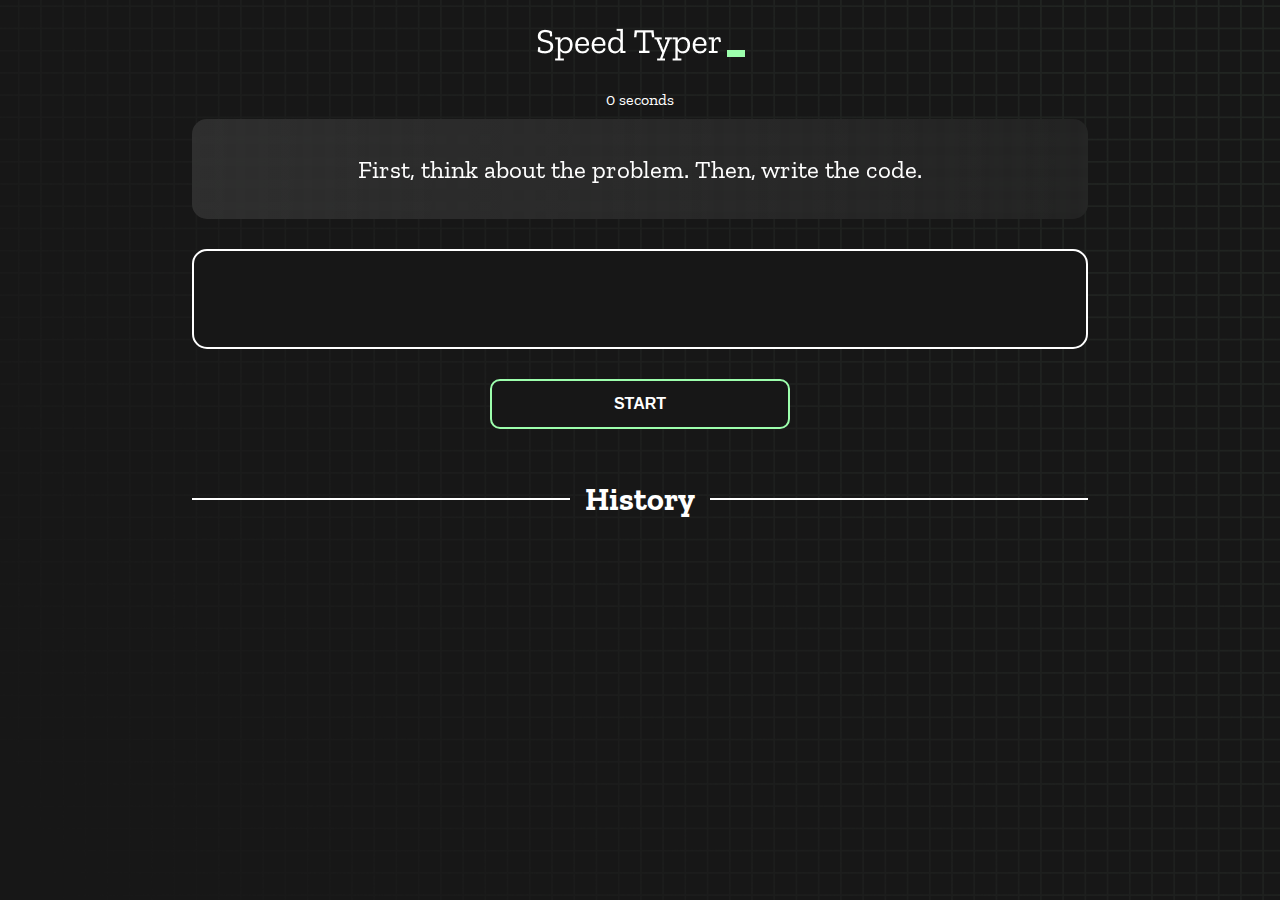
<file: index.html>
<!DOCTYPE html>
<html lang="en">

<head>
  <meta charset="UTF-8" />
  <meta http-equiv="X-UA-Compatible" content="IE=edge" />
  <meta name="viewport" content="width=device-width, initial-scale=1.0" />
  <title>Speed Monster</title>
  <link rel="stylesheet" href="styles.css" />
  <link rel="preconnect" href="https://fonts.googleapis.com" />
  <link rel="preconnect" href="https://fonts.gstatic.com" crossorigin />
  <link href="https://fonts.googleapis.com/css2?family=Zilla+Slab:wght@300;400;500&display=swap" rel="stylesheet" />
</head>

<body>
  <h1 class="title"><img src="./logo.png" /></h1>
  <div id="show-time">0 seconds</div>

  <div class="box-container">
    <div id="question"></div>

    <div id="display" class="inactive"></div>

    <div class="buttons">
      <button id="starts">START</button>
    </div>

    <div class="divider-container">
      <div class="line"></div>
      <h1 class="title2">History</h1>
      <div class="line"></div>
    </div>
    <div id="histories" class="grid-col"></div>
  </div>

  <div id="countdown"></div>
  <div id="modal-background" class="hidden"></div>
  <div id="result" class="hidden"></div>

  <script src="./history.js"></script>
  <script src="./script.js"></script>
</body>

</html>
</file>
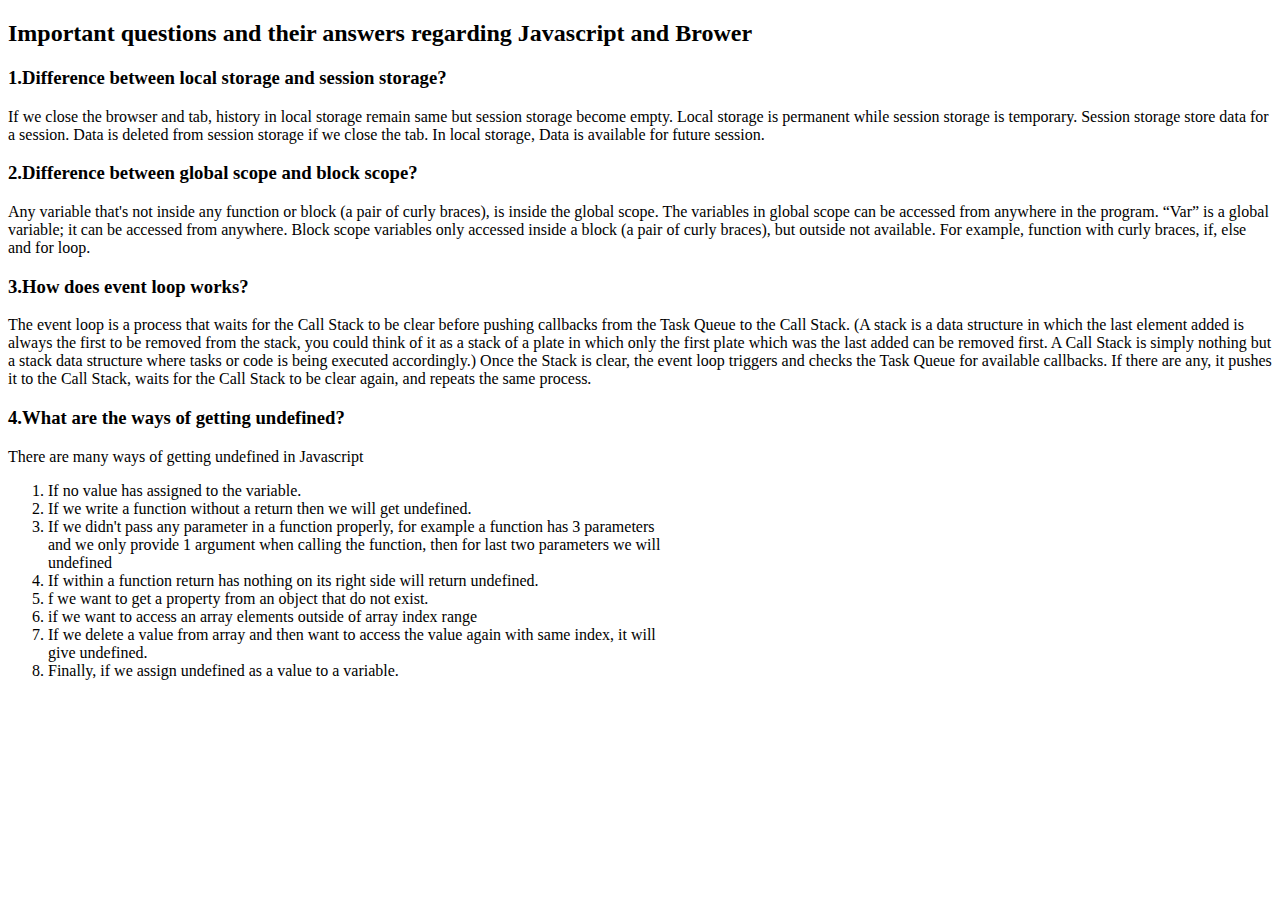
<file: blog.html>
<!DOCTYPE html>
<html lang="en">

<head>
    <meta charset="UTF-8">
    <meta http-equiv="X-UA-Compatible" content="IE=edge">
    <meta name="viewport" content="width=device-width, initial-scale=1.0">
    <title>Common JS Questions</title>
    <link href="https://cdn.jsdelivr.net/npm/bootstrap@5.2.0/dist/css/bootstrap.min.css" rel="stylesheet"
        integrity="sha384-gH2yIJqKdNHPEq0n4Mqa/HGKIhSkIHeL5AyhkYV8i59U5AR6csBvApHHNl/vI1Bx" crossorigin="anonymous">
</head>

<body class="container bg-black border border-dark">
    <header>
        <h2 class="text-primary my-4 py-4">Important questions and their answers regarding Javascript and Brower</h2>
    </header>
    <main>
        <section class="border border-dark text-white p-4">
            <div>
                <h3 class="fw-bold">1.Difference between local storage and session storage?</h3>
                <p>If we close the browser and tab, history in local storage remain same but session storage become
                    empty. Local storage is permanent while session storage is temporary. Session storage store data for
                    a session. Data is deleted from session storage if we close the tab. In local storage, Data is
                    available for future session.</p>
            </div>
        </section>
        <section class="border border-dark text-white p-4">
            <div>
                <h3 class="fw-bold">2.Difference between global scope and block scope?</h3>
                <p>Any variable that's not inside any function or block (a pair of curly braces), is inside the global
                    scope. The variables in global scope can be accessed from anywhere in the program. “Var” is a global
                    variable; it can be accessed from anywhere.
                    Block scope variables only accessed inside a block (a pair of curly braces), but outside not
                    available. For example, function with curly braces, if, else and for loop.
                </p>
            </div>
        </section>
        <section class="border border-dark text-white p-4">
            <div>
                <h3 class="fw-bold">3.How does event loop works?</h3>
                <p>The event loop is a process that waits for the Call Stack to be clear before pushing callbacks from
                    the Task Queue to the Call Stack.
                    (A stack is a data structure in which the last element added is always the first to be removed from
                    the stack, you could think of it as a stack of a plate in which only the first plate which was the
                    last added can be removed first. A Call Stack is simply nothing but a stack data structure where
                    tasks or code is being executed accordingly.)
                    Once the Stack is clear, the event loop triggers and checks the Task Queue for available callbacks.
                    If there are any, it pushes it to the Call Stack, waits for the Call Stack to be clear again, and
                    repeats the same process.
                </p>
            </div>
        </section>
        <section class="border border-dark text-white p-4">
            <div>
                <h3 class="fw-bold">4.What are the ways of getting undefined?</h3>
                <p>There are many ways of getting undefined in Javascript</p>
                <ol style="width: 50%">
                    <li>If no value has assigned to the variable.</li>
                    <li>If we write a function without a return then we will get undefined.</li>
                    <li>If we didn't pass any parameter in a function properly, for example a function has 3 parameters
                        and we only provide 1 argument when calling the function, then for last two parameters we will
                        undefined </li>
                    <li>If within a function return has nothing on its right side will return undefined. </li>
                    <li>f we want to get a property from an object that do not exist.</li>
                    <li>if we want to access an array elements outside of array index range</li>
                    <li>If we delete a value from array and then want to access the value again with same index, it will
                        give undefined.</li>
                    <li>Finally, if we assign undefined as a value to a variable.</li>
                </ol>
            </div>
        </section>
    </main>

</body>

</html>
</file>
<file: styles.css>
* {
  padding: 0;
  margin: 0;
  box-sizing: border-box;
}

body {
  background-image: url("./bg.png");
  background-size: cover;
  background-position: left top;
  font-family: "Zilla Slab", serif;
}

.box-container {
  width: 70%;
  margin: 0 auto;
}

#question {
  height: 100px;
  display: flex;
  align-items: center;
  justify-content: center;
  color: white;
  font-size: 25px;
  border-radius: 15px;
  background: rgb(255, 255, 255);
  background: linear-gradient(92.49deg,
      rgba(255, 255, 255, 0.1) 0.18%,
      rgba(255, 255, 255, 0.05) 99.85%);
  backdrop-filter: blur(5px);
  margin-bottom: 30px;
}

#display {
  height: 100px;
  display: flex;
  flex-wrap: wrap;
  align-items: center;
  padding-left: 5rem;
  color: white;
  font-size: 32px;
  background-color: #171717;
  border: 2px solid #9dffad;
  border-radius: 15px;
}

#countdown {
  position: fixed;
  height: 100vh;
  width: 100vw;
  background-color: rgba(0, 0, 0, 0.8);
  top: 0;
  left: 0;
  display: flex;
  align-items: center;
  justify-content: center;
  font-size: 3rem;
  color: white;
  display: none;
}

#result {
  position: fixed;
  top: 50%;
  left: 50%;
  transform: translate(-50%, -50%);
  height: 250px;
  width: 400px;
  background-color: #171717;
  border-radius: 15px;
  border: 2px solid #9dffad;
  color: white;
  text-align: center;
  padding: 2rem;
}

#show-time {
  text-align: center;
  color: white;
  margin: 10px 0;
}

.green {
  color: #9dffad;
}

.red {
  color: #eb6565;
}

.bold {
  font-weight: 700;
}

.inactive {
  border: 2px solid white !important;
}

.hidden {
  display: none;
}

.title {
  text-align: center;
  color: white;
  margin: 20px 0;
}

.divider-container {
  height: 80px;
  display: flex;
  justify-content: center;
  align-items: center;
  gap: 15px;
  margin: 0 auto;
}

.line {
  height: 2px;
  background: white;
  width: 100%;
}

.title2 {
  color: white;
  display: block;
}

.buttons {
  display: flex;
  justify-content: center;
  margin: 30px 0;
}

button {
  padding: 10px 20px;
  border: none;
  font-size: 16px;
  font-weight: bold;
  width: 300px;
  height: 50px;
  color: white;
  background-color: #171717;
  border-radius: 10px;
  border: 2px solid #9dffad;
  cursor: pointer;
}

#histories {
  display: grid;
  grid-template-columns: repeat(3, 1fr);
  row-gap: 10px;
  column-gap: 5px;
}

.card {
  width: 100%;
  height: 100%;
  padding: 50px;
  display: flex;
  flex-direction: column;
  justify-content: space-between;
  align-items: center;
  padding: 20px 30px;
  color: white;
  border-radius: 15px;
  background: rgb(255, 255, 255);
  background: linear-gradient(92.49deg,
      rgba(255, 255, 255, 0.1) 0.18%,
      rgba(255, 255, 255, 0.05) 99.85%);
  backdrop-filter: blur(5px);
  margin-bottom: 30px;
}

#modal-background {
  background: rgb(255, 255, 255);
  background: linear-gradient(92.49deg,
      rgba(255, 255, 255, 0.1) 0.18%,
      rgba(255, 255, 255, 0.05) 99.85%);
  backdrop-filter: blur(5px);
  height: 100vh;
  width: 100%;
  position: fixed;
  top: 0;
}

@media only screen and (max-width: 700px) {
  .box-container {
    padding: 0 20px;
    width: 100%;
  }

  #histories {
    display: flex;
    flex-wrap: wrap;
    justify-content: space-around;
  }

}
</file>
